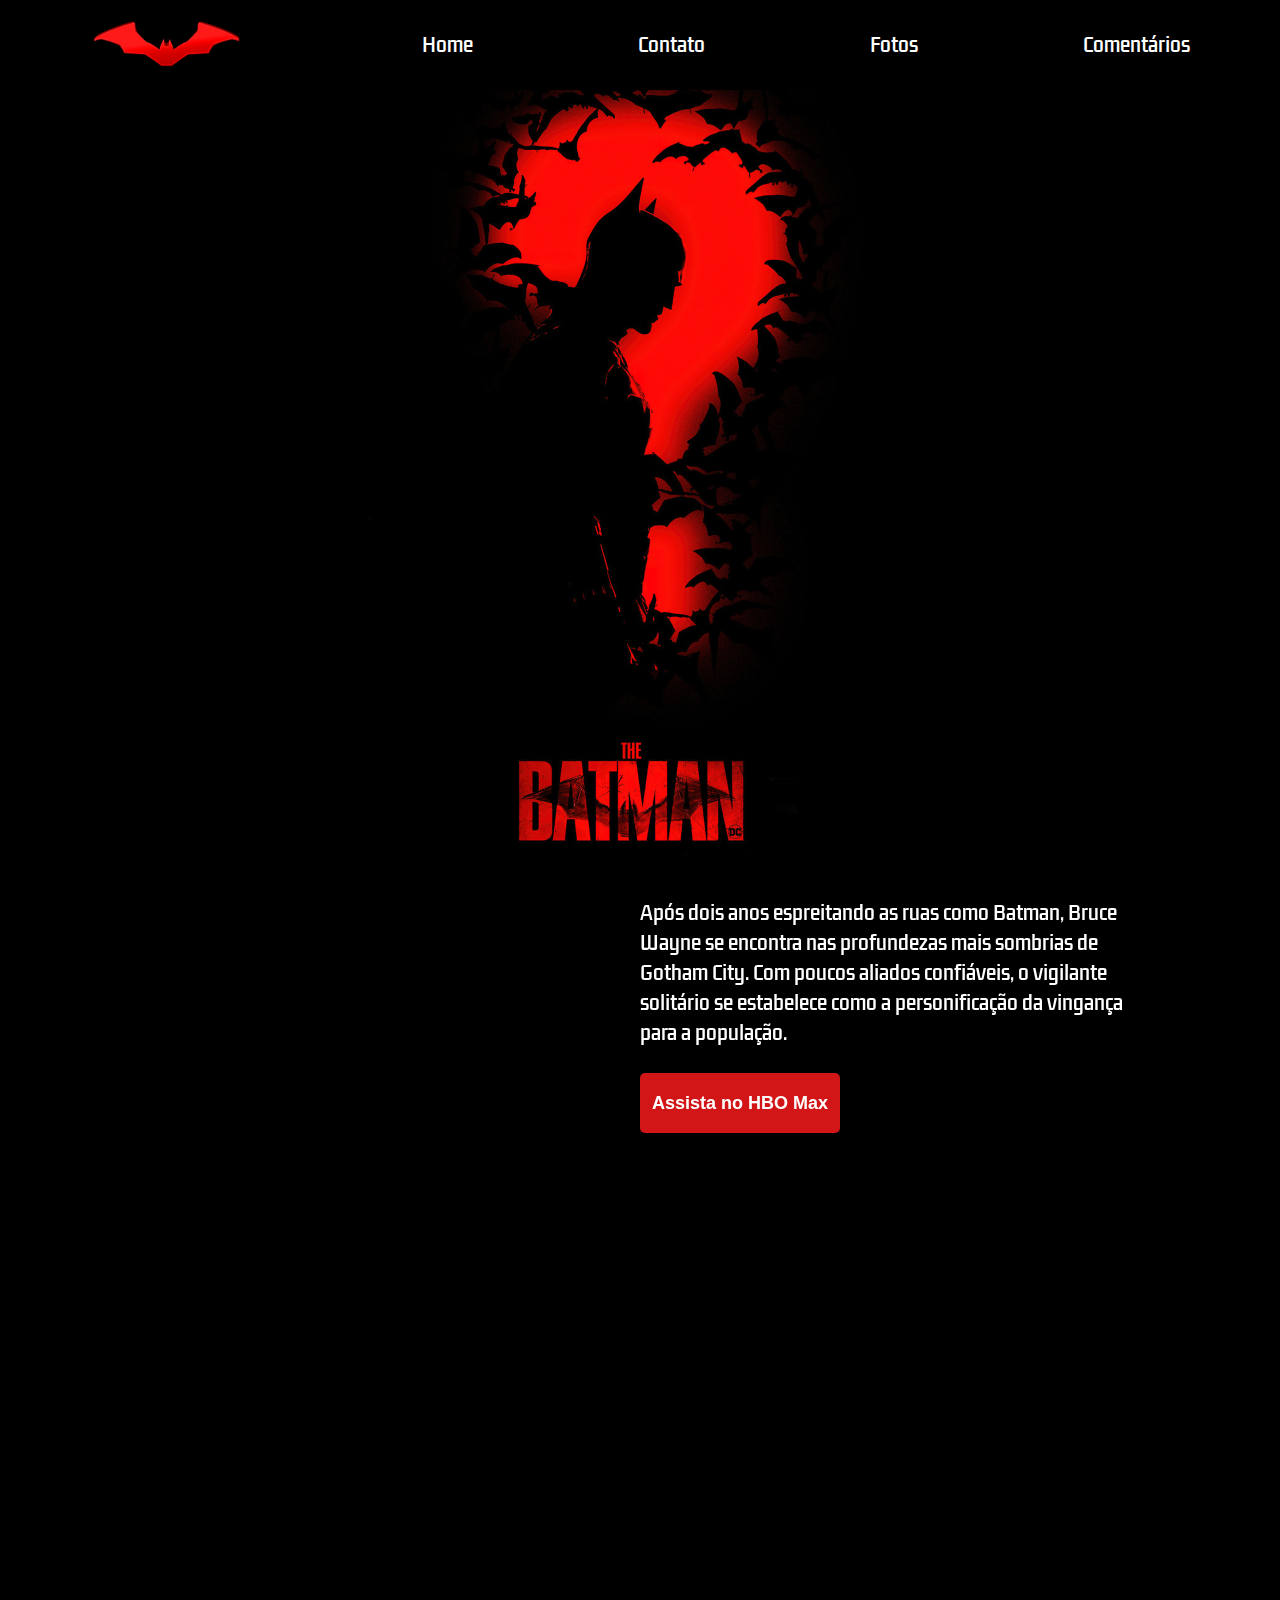
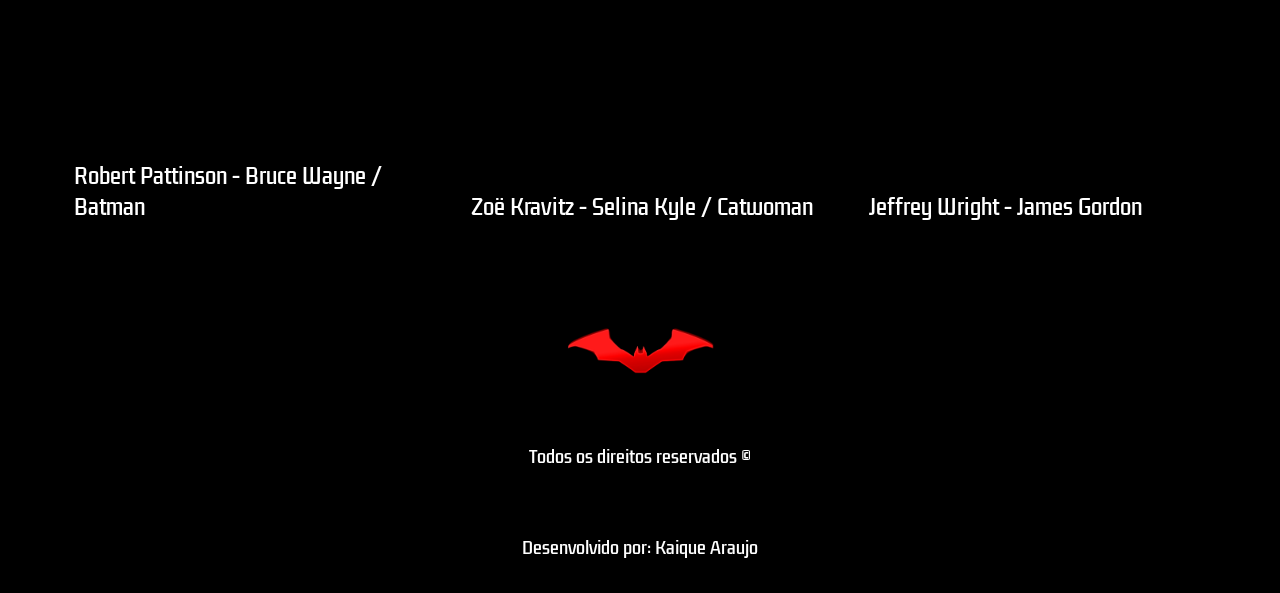
<file: index.html>
<!DOCTYPE html>
<html lang="pt_br">
<head>
    <meta charset="UTF-8">
    <meta content="IE-edge" http-equiv="X-UA-Compatible">
    <meta content="width-device-width, initial-scale-1.0" name="viewport">
    <link href="Midia/icon.png" rel="shortcut icon" type="image/x-icon">
    <title>The Batman</title>
    <link href="./Index/index.css" rel="stylesheet">
</head>
<body>
<header id="header">
    <img id="logo" src="./logo.png"/>
    <nav>
        <ul>
            <a href="./index.html">
                <li>Home</li>
            </a>
            <a href="contato.html">
                <li>Contato</li>
            </a>
            <a href="fotos.html">
                <li>Fotos</li>
            </a>
            <a href="comentarios.html">
                <li>Comentários</li>
            </a>
        </ul>
    </nav>
</header>
<main>


    <div id="banner"></div>
    <div id="trailer-container"/>
    <div class="content"/>
    <iframe allow="accelerometer; autoplay; clipboard-write; encrypted-media; gyroscope; picture-in-picture; web-share" allowfullscreen frameborder="0" height="315"
            src="https://www.youtube.com/embed/rsQEor4y2hg"
            title="YouTube video player"
            width="560"></iframe>
    <article id="sinopse">
        <p class="description">
            Após dois anos espreitando as ruas como Batman, Bruce Wayne se encontra nas profundezas mais sombrias de
            Gotham City. Com poucos aliados confiáveis, o vigilante solitário se estabelece como a personificação da
            vingança para a população.
        </p>
        <a href="https://play.hbomax.com/feature/urn:hbo:feature:GYiDbSAmIpMNvYAEAAAAI?source=googleHBOMAX&action=open"
           target="_blank">
            <button class="button">Assista no HBO Max</button>
        </a>
    </article>
    </div>
    </div>
</main>
<div class="actor-cards-container">
    <div class="cards-content">
        <div class="card-1"
             data-text="Filho de Thomas e Martha Wayne, e diretor executivo das Empresas Wayne. É um gênio, filantropo, playboy e bilionário conhecido por toda Gotham City. Em segredo, ele age como o vigilante Batman, lutando contra o crime e a corrupção da cidade.">
            <div class="card-content">
                Robert Pattinson - Bruce Wayne / Batman
            </div>
        </div>
        <div class="card-2"
             data-text="Também conhecida como Mulher-Gato, é uma misteriosa ladra e traficante de drogas casual que trabalhou como dançarina e garçonete no Clube Iceberg para ajudar sua amiga e colega de quarto Annika Kosolov. Ela também é inimiga frequente, aliada e interesse amoroso do Batman.">
            <div class="card-content">
                Zoë Kravitz - Selina Kyle / Catwoman
            </div>
        </div>
        <div class="card-3"
             data-text="Tenente James Gordon é um membro do Departamento de Polícia de Gotham City e um aliado do vigilante mascarado Batman. Ele reside em Gotham City.">
            <div class="card-content">
                Jeffrey Wright - James Gordon
            </div>
        </div>
    </div>
</div>
<footer>
    <img id="logo" src="./logo.png" style="object-fit: contain"/>
    <span>Todos os direitos reservados ©</span>
    <span>Desenvolvido por: Kaique Araujo</span>
    <nav class="footer-navigation">
        <ul class="footer-list">
            <a href="./index.html">
                <li>Home</li>
            </a>
            <a href="contato.html">
                <li>Contato</li>
            </a>
            <a href="fotos.html">
                <li>Fotos</li>
            </a>
            <a href="comentarios.html">
                <li>Comentários</li>
            </a>
        </ul>
    </nav>
</footer>
</div>
</body>
</html>
</file>
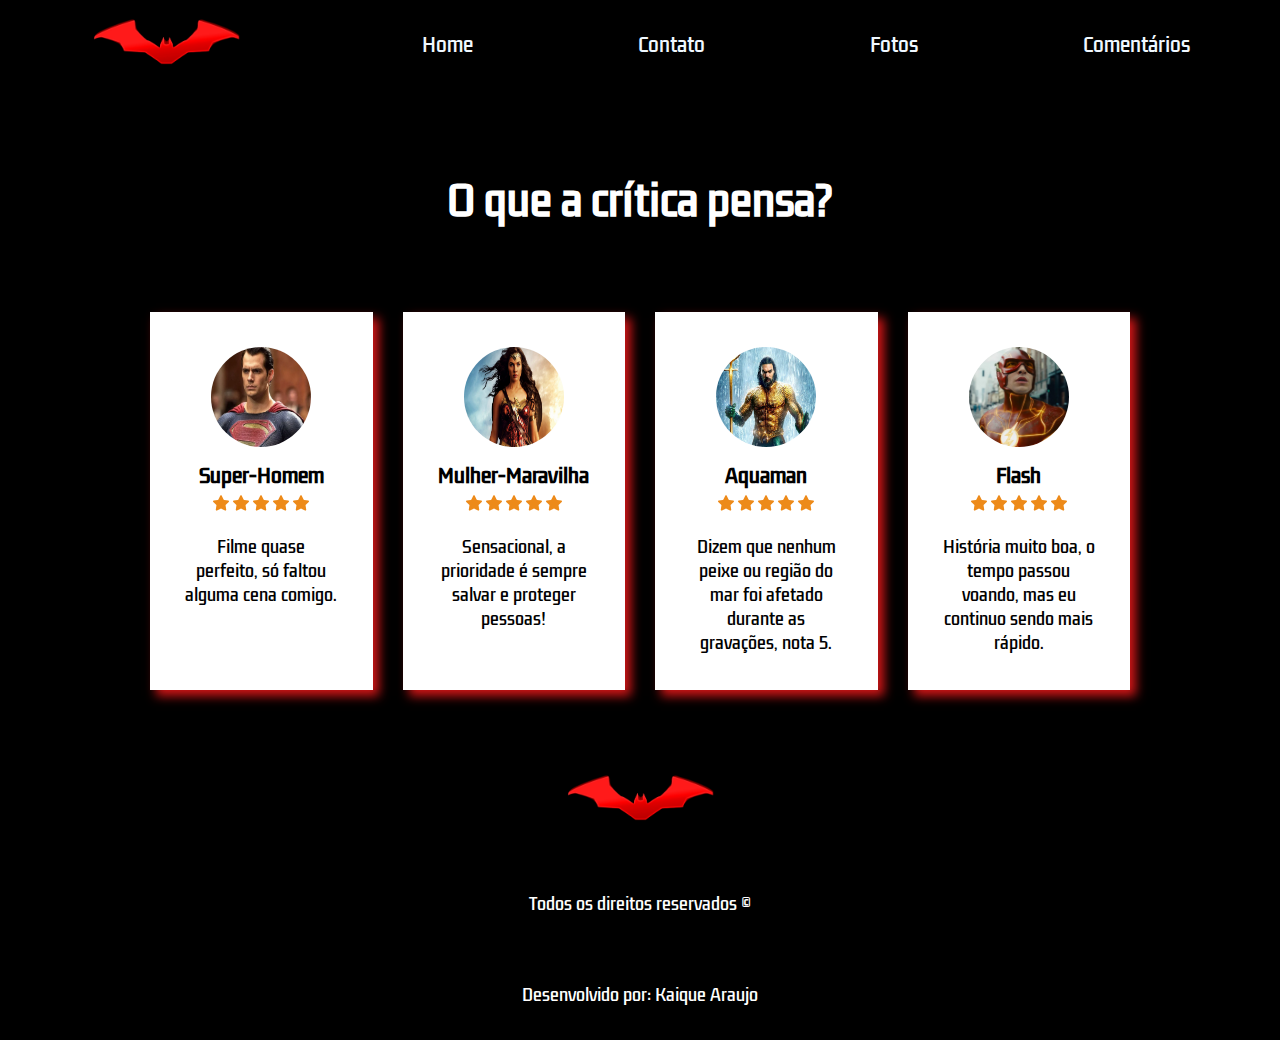
<file: comentarios.html>
<!DOCTYPE html>
<html lang="en">
<head>
    <meta charset="UTF-8">
    <meta content="width=device-width, initial-scale=1.0" name="viewport">
    <link href="Midia/icon.png" rel="shortcut icon" type="image/x-icon">
    <title>Comentários</title>
    <link href="./Comentarios/comentarios.css" rel="stylesheet"/>
</head>
<body>
<header>
    <a href="./index.html">
        <img id="logo" src="./logo.png">
    </a>
    <nav>
        <ul>
            <a href="./index.html">
                <li>Home</li>
            </a>
            <a href="contato.html">
                <li>Contato</li>
            </a>
            <a href="fotos.html">
                <li>Fotos</li>
            </a>
            <a href="comentarios.html">
                <li>Comentários</li>
            </a>
        </ul>
    </nav>
</header>
<main>
    <h1>O que a crítica pensa?</h1>
    <section class="cards">
        <div class="card">
            <img class="user" src="./Midia/superhomem.png">
            <h3>Super-Homem</h3>
            <div class="stars">
                <img class="star" src="./Midia/starsvg.svg">
                <img class="star" src="./Midia/starsvg.svg">
                <img class="star" src="./Midia/starsvg.svg">
                <img class="star" src="./Midia/starsvg.svg">
                <img class="star" src="./Midia/starsvg.svg">
            </div>
            <p>
                Filme quase perfeito, só faltou alguma cena comigo.
            </p>
        </div>

        <div class="card">
            <img class="user" src="./Midia/mulhermaravilha.jpg">
            <h3>Mulher-Maravilha</h3>
            <div class="stars">
                <img class="star" src="./Midia/starsvg.svg">
                <img class="star" src="./Midia/starsvg.svg">
                <img class="star" src="./Midia/starsvg.svg">
                <img class="star" src="./Midia/starsvg.svg">
                <img class="star" src="./Midia/starsvg.svg">
            </div>
            <p>
                Sensacional, a prioridade é sempre salvar e proteger pessoas!
            </p>
        </div>

        <div class="card">
            <img class="user" src="./Midia/aquaman.png">
            <h3>Aquaman</h3>
            <div class="stars">
                <img class="star" src="./Midia/starsvg.svg">
                <img class="star" src="./Midia/starsvg.svg">
                <img class="star" src="./Midia/starsvg.svg">
                <img class="star" src="./Midia/starsvg.svg">
                <img class="star" src="./Midia/starsvg.svg">
            </div>
            <p>
                Dizem que nenhum peixe ou região do mar foi afetado durante as gravações, nota 5.
            </p>
        </div>

        <div class="card">
            <img class="user" src="./Midia/flash.png">
            <h3>Flash</h3>
            <div class="stars">
                <img class="star" src="./Midia/starsvg.svg">
                <img class="star" src="./Midia/starsvg.svg">
                <img class="star" src="./Midia/starsvg.svg">
                <img class="star" src="./Midia/starsvg.svg">
                <img class="star" src="./Midia/starsvg.svg">
            </div>
            <p>
                História muito boa, o tempo passou voando, mas eu continuo sendo mais rápido.
            </p>
        </div>
    </section>
</main>
<footer>
    <img id="logo" src="./logo.png" style="object-fit: contain"/>
    <span>Todos os direitos reservados ©</span>
    <span>Desenvolvido por: Kaique Araujo</span>
    <nav class="footer-navigation">
        <ul class="footer-list">
            <a href="./index.html">
                <li>Home</li>
            </a>
            <a href="contato.html">
                <li>Contato</li>
            </a>
            <a href="fotos.html">
                <li>Fotos</li>
            </a>
            <a href="comentarios.html">
                <li>Comentários</li>
            </a>
        </ul>
    </nav>
</footer>
</div>
</body>
</html>
</file>
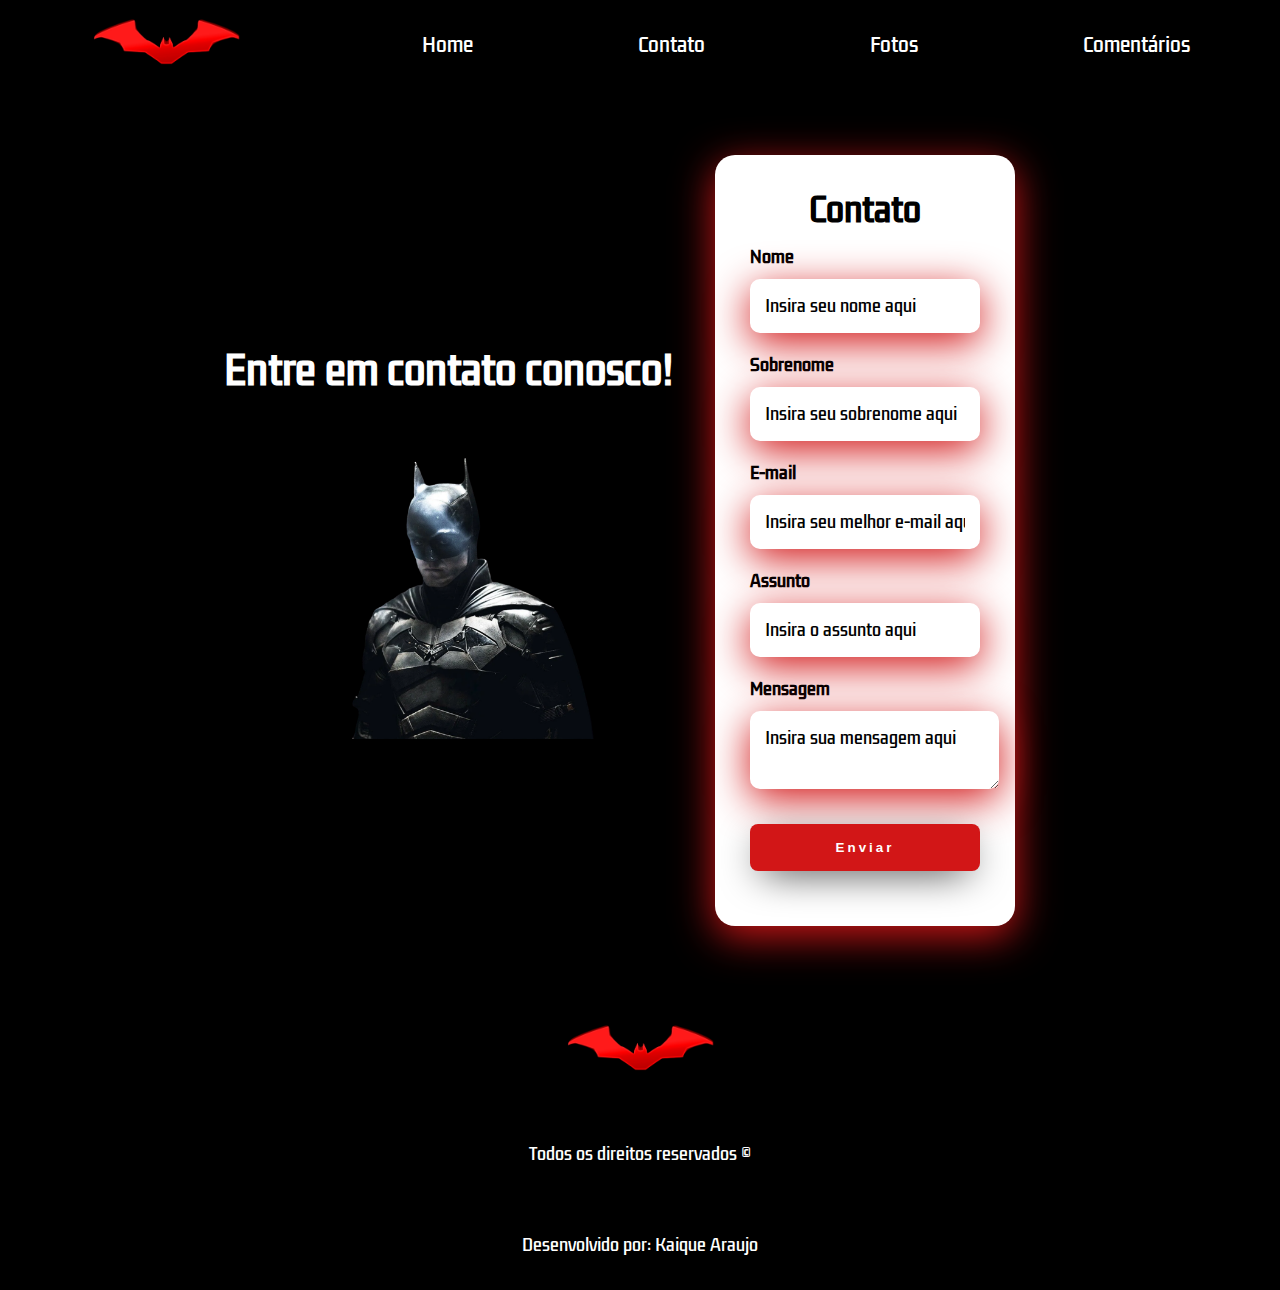
<file: contato.html>
<!DOCTYPE html>
<html lang="pt_br">
<head>
    <meta charset="UTF-8">
    <meta content="width=device-width, initial-scale=1.0" name="viewport">
    <link href="Midia/icon.png" rel="shortcut icon" type="image/x-icon">
    <title>Contato</title>
    <link href="./Contato/contato.css" rel="stylesheet">
</head>
<body>
<header>
    <a href="./index.html">
        <img id="logo" src="./logo.png">
    </a>
    <nav>
        <ul>
            <a href="./index.html">
                <li>Home</li>
            </a>
            <a href="contato.html">
                <li>Contato</li>
            </a>
            <a href="fotos.html">
                <li>Fotos</li>
            </a>
            <a href="comentarios.html">
                <li>Comentários</li>
            </a>
        </ul>
    </nav>
</header>
<main>
    <form action="./contato.html">
        <div class="main-contact">
            <div class="left-contact">
                <h1 class="contact-text">Entre em contato conosco!</h1>
                <img alt="Bruce Wayne" class="left-contact-image" src="./Midia/batmancontato.png">
            </div>
            <div class="right-contact">
                <div class="card-contact">
                    <h1>Contato</h1>
                    <div class="textfield">
                        <label for="nome">Nome</label>
                        <input name="Nome" placeholder="Insira seu nome aqui" required="" type="text">
                    </div>
                    <div class="textfield">
                        <label for="sobrenome">Sobrenome</label>
                        <input name="Sobrenome" placeholder="Insira seu sobrenome aqui" required="" type="text">
                    </div>
                    <div class="textfield">
                        <label for="email">E-mail</label>
                        <input name="E-mail" placeholder="Insira seu melhor e-mail aqui" required="" type="email">
                    </div>
                    <div class="textfield">
                        <label for="Assunto">Assunto</label>
                        <input name="Nome" placeholder="Insira o assunto aqui" type="text">
                    </div>
                    <div class="textfield">
                        <label for="Mensagem">Mensagem</label>
                        <textarea name="Mensagem" placeholder="Insira sua mensagem aqui" type="text"></textarea>
                    </div>
                    <button class="btn-contact">Enviar</button>
                </div>
            </div>
        </div>
        </div>
    </form>
</main>
<footer>
    <img id="logo" src="./logo.png" style="object-fit: contain"/>
    <span>Todos os direitos reservados ©</span>
    <span>Desenvolvido por: Kaique Araujo</span>
    <nav class="footer-navigation">
        <ul class="footer-list">
            <a href="./index.html">
                <li>Home</li>
            </a>
            <a href="contato.html">
                <li>Contato</li>
            </a>
            <a href="fotos.html">
                <li>Fotos</li>
            </a>
            <a href="comentarios.html">
                <li>Comentários</li>
            </a>
        </ul>
    </nav>
</footer>
</body>
</html>
</file>
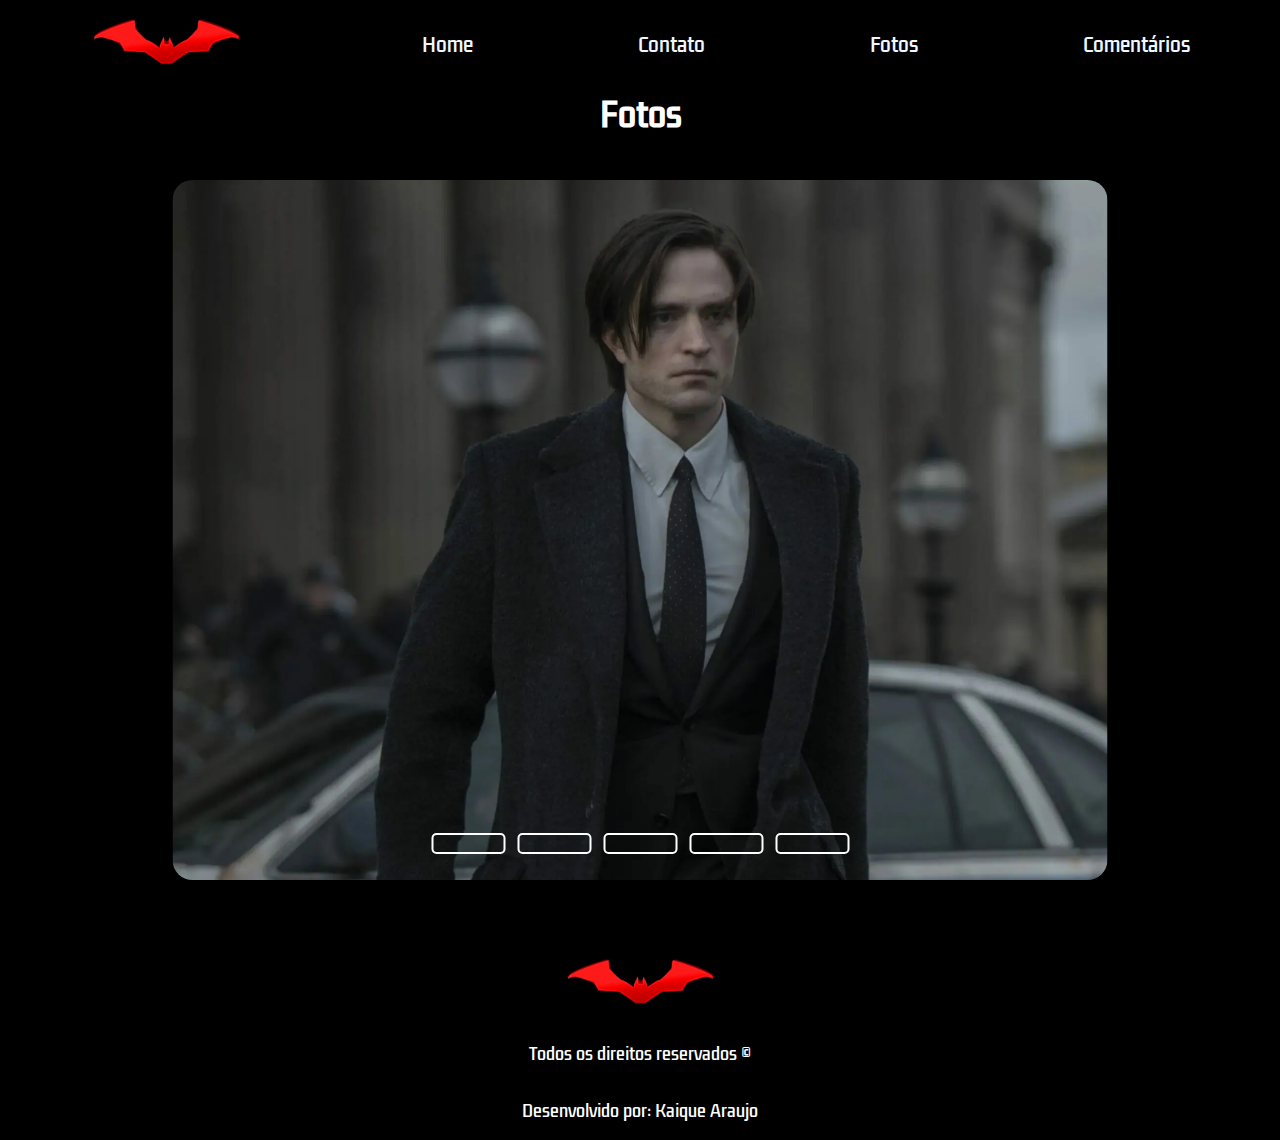
<file: fotos.html>
<!DOCTYPE html>
<html lang="pt_br">
<head>
    <meta charset="UTF-8">
    <meta content="width=device-width, initial-scale=1.0" name="viewport">
    <link href="Midia/icon.png" rel="shortcut icon" type="image/x-icon">
    <title>Fotos</title>
    <link href="./Fotos/fotos.css" rel="stylesheet">
</head>
<body>
<header>
    <a href="./index.html">
        <img id="logo" src="./logo.png">
    </a>
    <nav>
        <ul>
            <a href="./index.html">
                <li>Home</li>
            </a>
            <a href="contato.html">
                <li>Contato</li>
            </a>
            <a href="fotos.html">
                <li>Fotos</li>
            </a>
            <a href="comentarios.html">
                <li>Comentários</li>
            </a>
        </ul>
    </nav>
</header>
<main>
    <h1 class="subtitulo">Fotos</h1>
    <div class="content">
        <div class="slides">
            <input checked id="slide1" name="slide" type="radio">
            <input id="slide2" name="slide" type="radio">
            <input id="slide3" name="slide" type="radio">
            <input id="slide4" name="slide" type="radio">
            <input id="slide5" name="slide" type="radio">

            <div class="slide s1">
                <img alt="" src="./Midia/1.png">
            </div>
            <div class="slide s2">
                <img alt="" src="./Midia/2.jpg">
            </div>
            <div class="slide s3">
                <img alt="" src="./Midia/3.jpeg">
            </div>
            <div class="slide s4">
                <img alt="" src="./Midia/4.jpg">
            </div>
            <div class="slide s5">
                <img alt="" src="./Midia/5.jpg">
            </div>
        </div>
        <div class="navigation-bar">
            <label class="bar" for="slide1"></label>
            <label class="bar" for="slide2"></label>
            <label class="bar" for="slide3"></label>
            <label class="bar" for="slide4"></label>
            <label class="bar" for="slide5"></label>
        </div>
    </div>
</main>
<footer>
    <img id="logo" src="./logo.png" style="object-fit: contain"/>
    <span>Todos os direitos reservados ©</span>
    <span>Desenvolvido por: Kaique Araujo</span>
    <nav class="footer-navigation">
        <ul class="footer-list">
            <a href="./index.html">
                <li>Home</li>
            </a>
            <a href="contato.html">
                <li>Contato</li>
            </a>
            <a href="fotos.html">
                <li>Fotos</li>
            </a>
            <a href="comentarios.html">
                <li>Comentários</li>
            </a>
        </ul>
    </nav>
</footer>
</body>
</html>
</file>
<file: Index/index.css>
@import url('https://fonts.googleapis.com/css2?family=Kdam+Thmor+Pro&display=swap');

*   {
    margin: 0;
    padding: 0;
    list-style: none;
    text-decoration: none;
    background-color: #000;
}

header{
    width: 100%;
    height: 90px;
    display: flex;
    justify-content: space-around;
    align-items: center;
    background-color: black;
}

nav{
    width: 60%;
}

ul{
    display: flex;
    width: 100%;
    justify-content: space-between;
}

li  {
    list-style: none;
    color: #fff;
    cursor: pointer;
    font-size: 19px;
    transition: .5s;
    font-family: 'Kdam Thmor Pro', sans-serif;
    
}

li:hover    {
    color: #d21617;
}

#logo{
    width: 150px;
    height: auto;
}

#banner {
    background-image: url('./batmanbanner.jpg');
    background-position: 50% 50%;
    background-size: auto;
    width: 100%;
    height: 768px;
}

#trailer-container  {
    width: 100%;
    height: auto;
    display: flex;
    justify-content: center;
}

.content    {
    width: 60%;
    display: flex;
    align-items: center;
    justify-content: space-between;
}

.trailer    {
    width: 50%;
}

#sinopse    {
    width: 50%;
    display: flex;
    flex-direction: column;
    justify-content: space-between;
    margin-left: 30px;
}

.description {
    width: 500px;
    color: #fff;
    font-size: 19px;
    font-family: 'Kdam Thmor Pro', sans-serif;
    text-align: left;
}

.button {
    width: 200px;
    height: 60px;
    background-color: #d21617;
    color: #fff;
    padding: 8px 10px;
    border-radius: 5px;
    cursor: pointer;
    transition: .8s;
    font-size: 18px;
    display: flex;
    justify-content: center;
    align-items: center;
    font-weight: bold;
    border: none;
    outline: none;
    margin-top: 25px;
}

.button:hover {
    background-color: #fff;
    color: #000;
}

.actor-cards-container  {
    width: 100%;
    display: flex;
    justify-content: center;
    margin-top: 50px;
}

.cards-content  {
    width: 90%;
    display: grid;
    grid-template-columns: repeat(3, 1fr);
    row-gap: 20px;
    column-gap: 40px;
}

.card-1 {
    width: 100%;
    height: 600px;
    background-image: url(https://s2.glbimg.com/A46IOQ4bk7Z6jiObJLMGcqLZ86Y=/smart/e.glbimg.com/og/ed/f/original/2022/02/27/batman-robert-pattinson-estreia-brasil-horarios-cinema.jpg);
    background-size: cover;
    background-position: 50% 50%;
    border-radius: 5px;
    cursor: pointer;
    transition: 1s;
    display: flex;
    flex-direction: column;
    justify-content: flex-end;
    padding: 0 0 20px 10px;
    color: #fff;
    font-size: 16px;
    font-family: 'Kdam Thmor Pro', sans-serif;
}

.card-2 {
    width: 100%;
    height: 600px;
    background-image: url(https://static.wikia.nocookie.net/the-batman-universe/images/c/cb/Catwoman_promo.jpg/revision/latest?cb=20220223223450);
    background-size: cover;
    background-position: 50% 50%;
    border-radius: 5px;
    cursor: pointer;
    transition: 1s;
    display: flex;
    flex-direction: column;
    justify-content: flex-end;
    padding: 0 0 20px 10px;
    color: #fff;
    font-size: 16px;
    font-family: 'Kdam Thmor Pro', sans-serif;
}

.card-3 {
    width: 100%;
    height: 600px;
    background-image: url(https://br.web.img3.acsta.net/newsv7/20/03/09/18/07/1567908.jpg);
    background-size: cover;
    background-position: 50% 50%;
    border-radius: 5px;
    cursor: pointer;
    transition: 1s;
    display: flex;
    flex-direction: column;
    justify-content: flex-end;
    padding: 0 0 20px 10px;
    color: #fff;
    font-size: 16px;
    font-family: 'Kdam Thmor Pro', sans-serif;
}

.card-content {
    font-size: 20px;
    background-color: transparent;
  }

.card-1:hover {
    transform: scale(1.02);
}

.card-2:hover {
    transform: scale(1.02);
}

.card-3:hover {
    transform: scale(1.02);
}

.card-1:hover::after    {
    content: attr(data-text);
    position: static;
    top: 2%;
    left: 0;
    color: #fff;
    padding: 0px;
}

.card-2:hover::after    {
    content: attr(data-text);
    position: static;
    top: 2%;
    left: 0;
    color: #fff;
    padding: 0px;
}

.card-3:hover::after    {
    content: attr(data-text);
    position: static;
    top: 2%;
    left: 0;
    color: #fff;
    padding: 0px;
}
.banner-1   {
    background-image: url(https://s2.glbimg.com/A46IOQ4bk7Z6jiObJLMGcqLZ86Y=/smart/e.glbimg.com/og/ed/f/original/2022/02/27/batman-robert-pattinson-estreia-brasil-horarios-cinema.jpg);
}

.banner-2   {
    background-image: url(https://static.wikia.nocookie.net/the-batman-universe/images/c/cb/Catwoman_promo.jpg/revision/latest?cb=20220223223450);
}

.banner-3   {
    background-image: url(https://br.web.img3.acsta.net/newsv7/20/03/09/18/07/1567908.jpg);
}

footer  {
    height: 300px;
    margin-top: 50px;
    display: flex;
    flex-direction: column;
    align-items: center;
    justify-content: space-around;
}

span    {
    color: #fff;
    font-family: 'Kdam Thmor Pro', sans-serif;
}

.footer-navigation  {
    display: none;
}

.footer-list    {
    display: flex;
    flex-direction: column;
    align-items: center;
}

@media(max-width: 768px)    {
    .footer-navigation  {
        display: block;
    }

    nav {
        display: none;
    }

    #banner {
        background-position: 50%;
    }

    #trailer-container  {
        width: 100%;
        height: 400px;
        display: flex;
        flex-direction: column;
    }

    .content    {
        width: 95%;
        display: flex;
        flex-direction: column;
    }

    .trailer    {
        width: 100%;
    }
    
    #sinopse    {
        width: 95%;
        display: flex;
        flex-direction: column;
        justify-content: space-between;
    }

    .description    {
        width: 100%;
    }

    .button {
        width: 100%;
        margin-top: 30px;
    }

    .cards-content  {
        grid-template-columns: 1fr;
        margin-top: 150px;
    }
}
</file>
<file: Comentarios/comentarios.css>
@import url('https://fonts.googleapis.com/css2?family=Kdam+Thmor+Pro&display=swap');

*   {
    margin: 0;
    padding: 0;
    list-style: none;
    text-decoration: none;
}

body{
    background-color: black;
}

header{
    height: 90px;
    display: flex;
    justify-content: space-around;
    align-items: center;
}

nav{
    width: 60%;
}

ul{
    display: flex;
    width: 100%;
    justify-content: space-between;
}

li{
    list-style: none;
    color: aliceblue;
    cursor: pointer;
    font-size: 19px;
    transition: .5s;
    font-family: 'Kdam Thmor Pro', sans-serif;
}

li:hover{
    color: #d21617;
}

#logo{
    width: 150px;
    height: auto;
}

html,body{
    height: 100%;
}

.star{
    width: 16px;
}

.card .user{
    width: 100px;
    height: 100px;
    border-radius: 50%;
    margin-bottom: 15px;
}

.card h3{
    font-family: 'Kdam Thmor Pro', sans-serif;
    margin-bottom: 5px;
    color: black;
}

h1{
    display: flex;
    justify-content: center;
    margin: 5rem 0 5rem 0;
    font-family: 'Kdam Thmor Pro', sans-serif;
    font-size: 40px;
    color: #fff;
}

.cards{
    display: grid;
    grid-template-columns: repeat(4, 1fr);
    max-width: 980px;
    margin: 0 auto;
    grid-gap: 30px;
}

.card{
    background-color: #fff;
    display: flex;
    flex-direction: column;
    align-items: center;
    padding: 35px 35px;
    box-shadow: 6px 6px 10px #d21617;
}

p{
    margin-top: 20px;
    text-align: center;
    font-family: 'Kdam Thmor Pro', sans-serif;
    font-size: 16px;
}

footer  {
    height: 300px;
    margin-top: 50px;
    display: flex;
    flex-direction: column;
    align-items: center;
    justify-content: space-around;
}

span    {
    color: #fff;
    font-family: 'Kdam Thmor Pro', sans-serif;
}

.footer-navigation  {
    display: none;
}

.footer-list    {
    display: flex;
    flex-direction: column;
    align-items: center;
}

@media (max-width:1225px) {
    .cards {
        display: grid;
        grid-template-columns: 1fr;
    }

    .card .user{
        width: 100px;
        height: 100px;
    }
}

@media (max-width: 768px) {
    .footer-navigation {
        display: block;
    }

    nav {
        display: none;
    }
}

@media (max-width: 400px) {
    h1 {
        font-size: 32px;
    }
}
</file>
<file: Contato/contato.css>
@import url('https://fonts.googleapis.com/css2?family=Kdam+Thmor+Pro&display=swap');

*   {
    margin: 0;
    padding: 0;
    list-style: none;
    text-decoration: none;
}

header{
    width: 100%;
    height: 90px;
    display: flex;
    justify-content: space-around;
    align-items: center;
    background-color: black;
}

nav{
    width: 60%;
}

ul{
    display: flex;
    width: 100%;
    justify-content: space-between;
}

li  {
    list-style: none;
    color: #fff;
    cursor: pointer;
    font-size: 19px;
    transition: .5s;
    font-family: 'Kdam Thmor Pro', sans-serif;
    
}

li:hover    {
    color: #d21617;
}

#logo{
    width: 150px;
    height: auto;
}

.main-contact{
    width: 100%;
    height: auto;
    background-color: black;
    display: flex;
    justify-content: center;
    align-items: center;
    font-family: 'Kdam Thmor Pro', sans-serif;
}

.left-contact{
    width: 50vh;
    height: auto;
    display: flex;
    justify-content: center;
    align-items: center;
    flex-direction: column;
}

.left-contact h1{
    font-size: 3vw;
    color: #fff;
}

.left-contact img{
    width: 25vw;
    padding-top: 50px;
}

.right-contact{
    width: 30vw;
    height: 100vh;
    display: flex;
    justify-content: center;
    align-items: center;
}

.card-contact{
    width: 60%;
    display: flex;
    justify-content: center;
    align-items: center;
    flex-direction: column;
    padding: 30px 35px;
    background: #fff;
    border-radius: 20px;
    box-shadow: 0px 10px 40px #d21617;
}

.card-contact, h1{
    color: black;
    font-weight: 800;
    margin: 0;
}

.textfield{
    width: 100%;
    display: flex;
    flex-direction: column;
    align-items: flex-start;
    justify-content: center;
    margin: 10px 0px;
}

.textfield input{
    width: 100%;
    border: none;
    border-radius: 10px;
    padding: 15px;
    background: #fff;
    color: black;
    font-family: 'Kdam Thmor Pro', sans-serif;
    font-size: 12pt;
    box-shadow: 0px 10px 40px #d21617;
    outline: none;
    box-sizing: border-box;
}

.textfield label{
    color: black;
    margin-bottom: 10px;
}

.textfield input::placeholder{
    color: black;
}

.textfield textarea{
    width: 95%;
    height: auto;
    border: none;
    border-radius: 10px;
    padding: 15px;
    color: black;
    font-family: 'Kdam Thmor Pro', sans-serif;
    font-size: 12pt;
    box-shadow: 0px 10px 40px -12px;
    transition: 1s;
    justify-content: center;
    box-shadow: 0px 10px 40px #d21617;
}

.textfield textarea::placeholder {
    color: black;
  }

  .btn-contact{
    width: 100%;
    padding: 16px 0px;
    margin: 25px;
    border: none;
    border-radius: 8px;
    outline: none;
    font-weight: 800;
    letter-spacing: 3px;
    color: #fff;
    background: #d21617;
    cursor: pointer;
    box-shadow: 0px 10px 40px -12px black;
    transition: 2s;
  }

.btn-contact:hover{
    background: black;
    color: #fff
}

footer{
    height: 300px;
    width: 100%;
    background-color: black;
    display: flex;
    flex-direction: column;
    align-items: center;
    justify-content: space-around;
}

span{
    color: #fff;
    font-family: 'Kdam Thmor Pro', sans-serif;
}

.footer-navigation {
    display: none; 
}

.footer-list {
    display: flex;
    flex-direction: column;
    align-items: center;
}

@media (max-width:768px) {
    .card-contact{
        width: 85%;
    }
}

@media (max-width:480px) {
    .footer-navigation {
        display: block; 
    }

    nav {
        display: none;
    }

    .main-contact{
        flex-direction: column;
    }

    .contact-text{
        display: none;
    }

    .left-contact{
        width: 100%;
        height: auto;
    }

    .right-contact{
        width: 100%;
        height: auto;
    }
}

@media (max-width:375px) {
    .left-contact-image {
        padding-top: 300px;
    }
    footer{
        padding-top: 100px;
    }
}
</file>
<file: Fotos/fotos.css>
@import url('https://fonts.googleapis.com/css2?family=Kdam+Thmor+Pro&display=swap');

*   {
    margin: 0;
    padding: 0;
    list-style: none;
    text-decoration: none;
}

header{
    width: 100%;
    height: 90px;
    display: flex;
    justify-content: space-around;
    align-items: center;
    background-color: black;
}

nav{
    width: 60%;
}

ul{
    display: flex;
    width: 100%;
    justify-content: space-between;
}

li  {
    list-style: none;
    color: aliceblue;
    cursor: pointer;
    font-size: 19px;
    transition: .5s;
    font-family: 'Kdam Thmor Pro', sans-serif;
}

li:hover    {
    color: #d21617;
}

#logo{
    width: 150px;
    height: auto;
}

h1{
    font-family: 'Kdam Thmor Pro', sans-serif;
    color: #fff;
    background-color: black;
    text-align: center;
}
.content{
    height: 700px;
    width: 935px;
    border-radius: 20px;
    overflow: hidden;
    position: absolute;
    top: 20%;
    left: 50%;
    transform: translate(-50%);
}

.navigation-bar{
    position: absolute;
    bottom: 20px;
    left: 50%;
    transform: translate(-50%);
    display: flex;
}

.bar{
    width: 70px;
    height: 17px;
    border: 2px solid #fff;
    margin: 6px;
    border-radius: 5px;
    cursor: pointer;
    transition: 0.4s;
}

.bar:hover{
    background: #fff;
}

input{
    display: none;
}

.slides{
    display: flex;
    width: 500%;
    height: 100%;
}

.slide{
    width: 20%;
    transition: .6s;
}

.slide img{
    width: 100%;
    height: 100%;
}

#slide1:checked ~ .s1 {
    margin-left: 0;
}

#slide2:checked ~ .s1 {
    margin-left: -20%;
}

#slide3:checked ~ .s1 {
    margin-left: -40%;
}

#slide4:checked ~ .s1 {
    margin-left: -60%;
}

#slide5:checked ~ .s1 {
    margin-left: -80%;
}

footer {
    height: 200px;
    width: 100%;
    background-color: black;
    display: flex;
    flex-direction: column;
    align-items: center;
    justify-content: space-around;
    padding-top: 800px;
}

span {
    color: white;
    font-family: 'Kdam Thmor Pro', sans-serif;
}

.footer-navigation {
    display: none; 
}

.footer-list {
    display: flex;
    flex-direction: column;
    align-items: center;
}

@media(max-width: 768px) {
    .content {
        width: 85%;
    }  
}

@media(max-width: 468px) {
    .footer-navigation {
        display: block;
    }

    nav {
        display: none;
    }

    .content {
        width: 100%;
        height: 50%;
    }

    .bar {
        width: 60px;
        height: 20px;
    }
}

@media(max-width: 320px) {
    .content {
        width: 100%;
        padding-top: 200px;
    }  

    .bar {
        width: 50px;
        height: 20px;
    }
}
</file>
